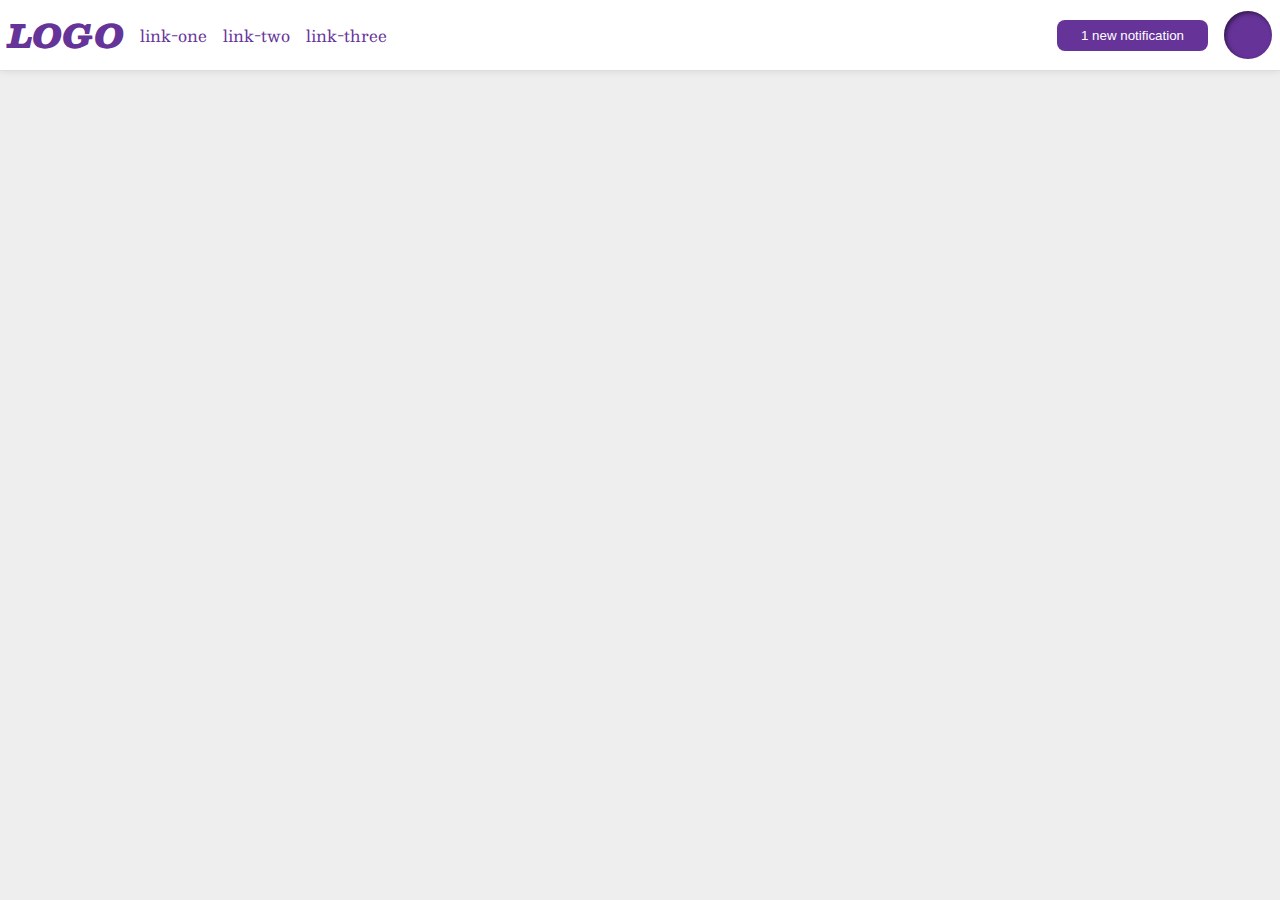
<file: flex/03-flex-header-2/index.html>
<!DOCTYPE html>
<html lang="en">
  <head>
    <meta charset="UTF-8">
    <meta http-equiv="X-UA-Compatible" content="IE=edge">
    <meta name="viewport" content="width=device-width, initial-scale=1.0">
    <title>Flex Header 2</title>
    <link rel="stylesheet" href="style.css">
  </head>
  <body>
    <div class="header">
      <div class="nav">
        <div class="logo">
          LOGO
        </div>
        <ul class="links">
          <li><a href="google.com">link-one</a></li>
          <li><a href="google.com">link-two</a></li>
          <li><a href="google.com">link-three</a></li>
      </ul>
    </div>
    <div class="noti">
      <button class="notifications">
        1 new notification
      </button>
      <div class="profile-image"></div>
    </div>
  </div>
  </body>
</html>
</file>
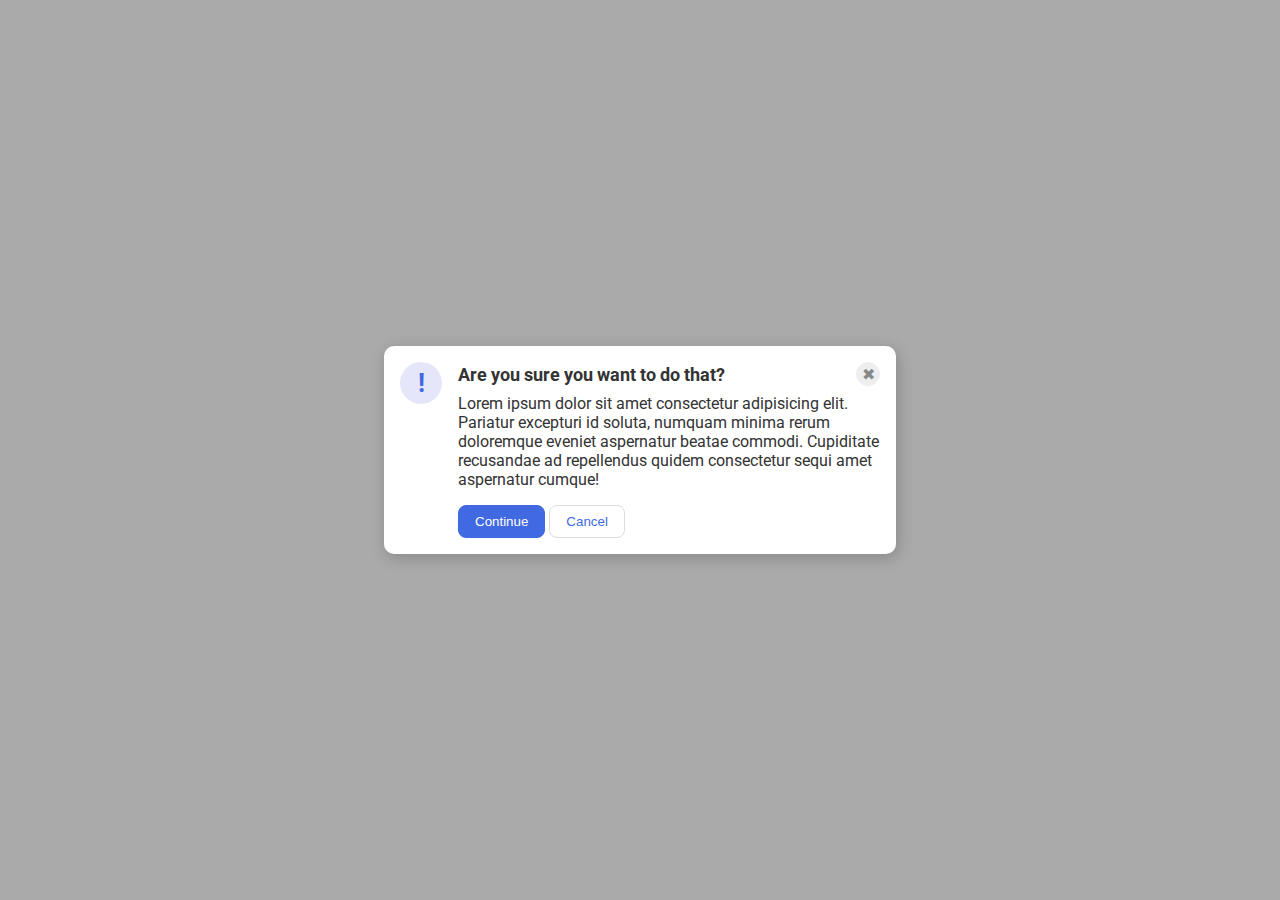
<file: flex/05-flex-modal/index.html>
<!DOCTYPE html>
<html lang="en">
  <head>
    <meta charset="UTF-8" />
    <meta http-equiv="X-UA-Compatible" content="IE=edge" />
    <meta name="viewport" content="width=device-width, initial-scale=1.0" />
    <link rel="stylesheet" href="style.css" />
    <title>Modal</title>
  </head>
  <body>
    <div class="modal">
      <div class="icon">!</div>
      <div class="container">
        <div class="header">
          Are you sure you want to do that?
          <button class="close-button">✖</button>
        </div>
        <div class="text">
          Lorem ipsum dolor sit amet consectetur adipisicing elit. Pariatur
          excepturi id soluta, numquam minima rerum doloremque eveniet
          aspernatur beatae commodi. Cupiditate recusandae ad repellendus quidem
          consectetur sequi amet aspernatur cumque!
        </div>
        <div class="buttons">
          <button class="continue">Continue</button>
          <button class="cancel">Cancel</button>
        </div>
      </div>
    </div>
  </body>
</html>
</file>
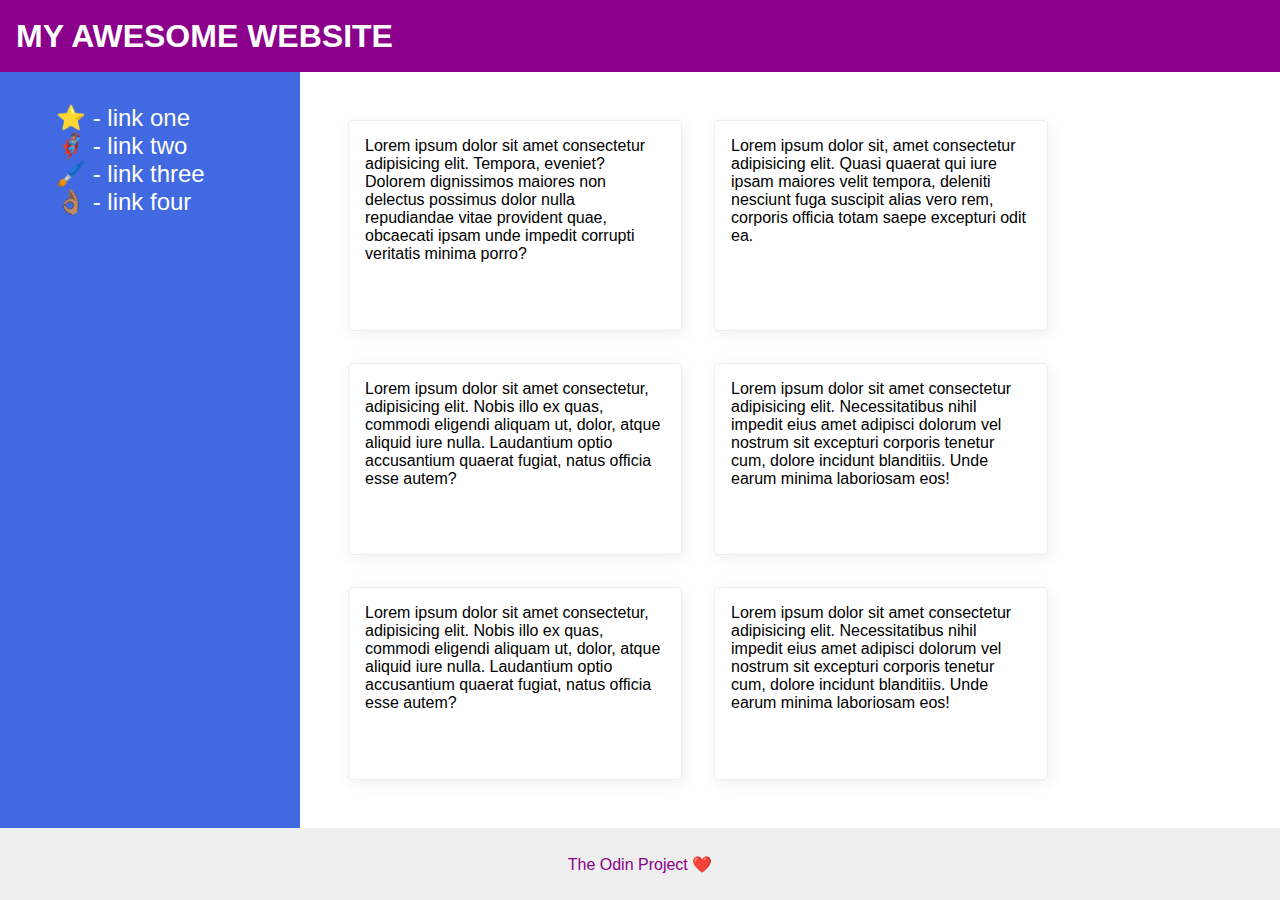
<file: flex/07-flex-layout-2/index.html>
<!DOCTYPE html>
<html lang="en">
  <head>
    <meta charset="UTF-8" />
    <meta http-equiv="X-UA-Compatible" content="IE=edge" />
    <meta name="viewport" content="width=device-width, initial-scale=1.0" />
    <title>The Holy Grail</title>
    <link rel="stylesheet" href="style.css" />
  </head>
  <body>
    <div class="header">MY AWESOME WEBSITE</div>
    <div class="container">
      <div class="sidebar">
        <ul>
          <li><a href="#">⭐ - link one</a></li>
          <li><a href="#">🦸🏽‍♂️ - link two</a></li>
          <li><a href="#">🖌️ - link three</a></li>
          <li><a href="#">👌🏽 - link four</a></li>
        </ul>
      </div>
      <div class="cards">
        <div class="card">
          Lorem ipsum dolor sit amet consectetur adipisicing elit. Tempora,
          eveniet? Dolorem dignissimos maiores non delectus possimus dolor nulla
          repudiandae vitae provident quae, obcaecati ipsam unde impedit
          corrupti veritatis minima porro?
        </div>
        <div class="card">
          Lorem ipsum dolor sit, amet consectetur adipisicing elit. Quasi
          quaerat qui iure ipsam maiores velit tempora, deleniti nesciunt fuga
          suscipit alias vero rem, corporis officia totam saepe excepturi odit
          ea.
        </div>
        <div class="card">
          Lorem ipsum dolor sit amet consectetur, adipisicing elit. Nobis illo
          ex quas, commodi eligendi aliquam ut, dolor, atque aliquid iure nulla.
          Laudantium optio accusantium quaerat fugiat, natus officia esse autem?
        </div>
        <div class="card">
          Lorem ipsum dolor sit amet consectetur adipisicing elit.
          Necessitatibus nihil impedit eius amet adipisci dolorum vel nostrum
          sit excepturi corporis tenetur cum, dolore incidunt blanditiis. Unde
          earum minima laboriosam eos!
        </div>
        <div class="card">
          Lorem ipsum dolor sit amet consectetur, adipisicing elit. Nobis illo
          ex quas, commodi eligendi aliquam ut, dolor, atque aliquid iure nulla.
          Laudantium optio accusantium quaerat fugiat, natus officia esse autem?
        </div>
        <div class="card">
          Lorem ipsum dolor sit amet consectetur adipisicing elit.
          Necessitatibus nihil impedit eius amet adipisci dolorum vel nostrum
          sit excepturi corporis tenetur cum, dolore incidunt blanditiis. Unde
          earum minima laboriosam eos!
        </div>
      </div>
    </div>
    <div class="footer">The Odin Project ❤️</div>
  </body>
</html>
</file>
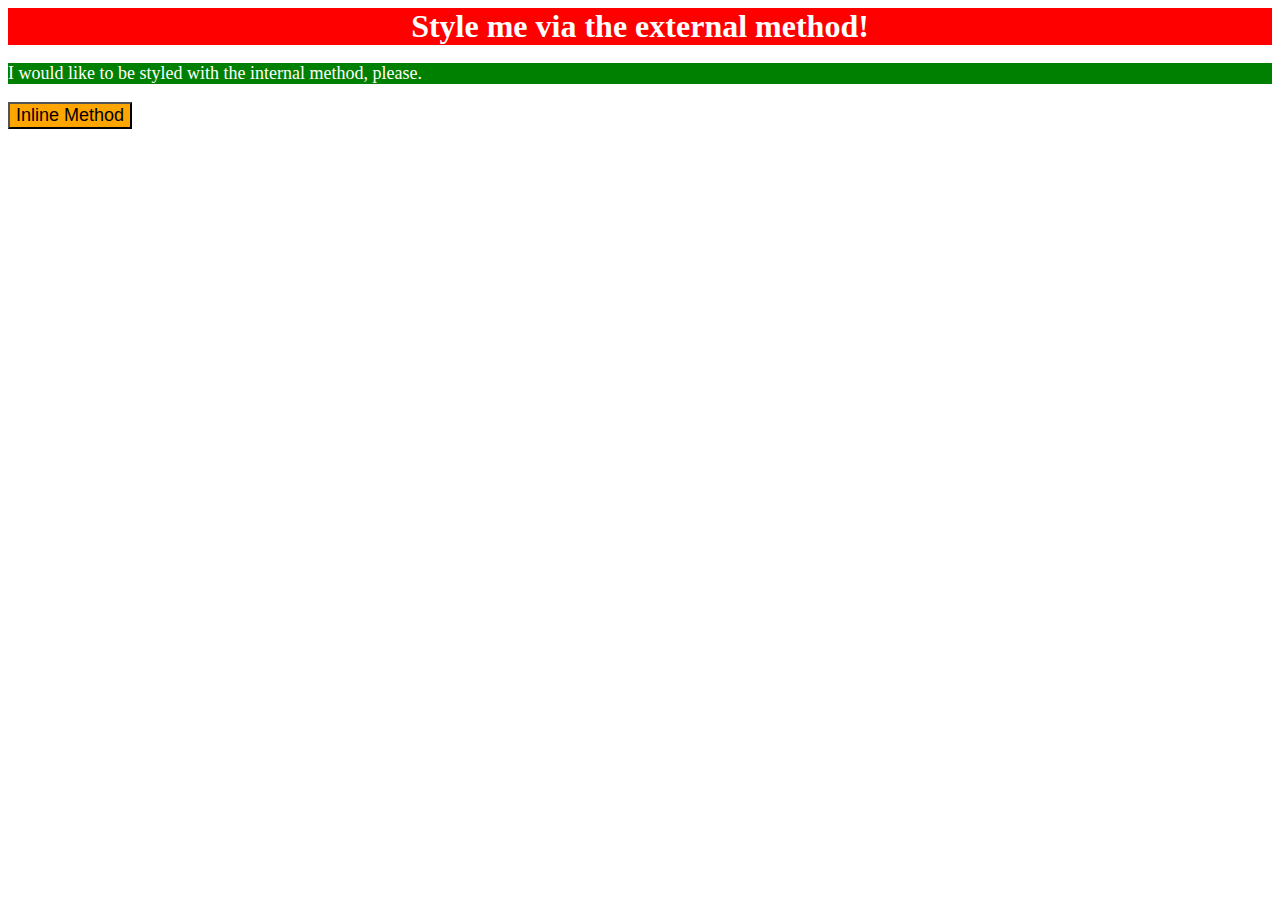
<file: foundations/01-css-methods/index.html>
<!DOCTYPE html>
<html lang="en">
  <head>
    <meta charset="UTF-8">
    <meta http-equiv="X-UA-Compatible" content="IE=edge">
    <meta name="viewport" content="width=device-width, initial-scale=1.0">
    <link rel="stylesheet" href="styles.css">
    <title>Methods for Adding CSS</title>
    <style>
      p{
        background-color: green;
        color: white;
        font-size: 18px;
      }
    </style>
  </head>
  <body>
    <div>Style me via the external method!</div>
    <p>I would like to be styled with the internal method, please.</p>
    <button style="background-color: orange; font-size: 18px;">Inline Method</button>
  </body>
</html>
</file>
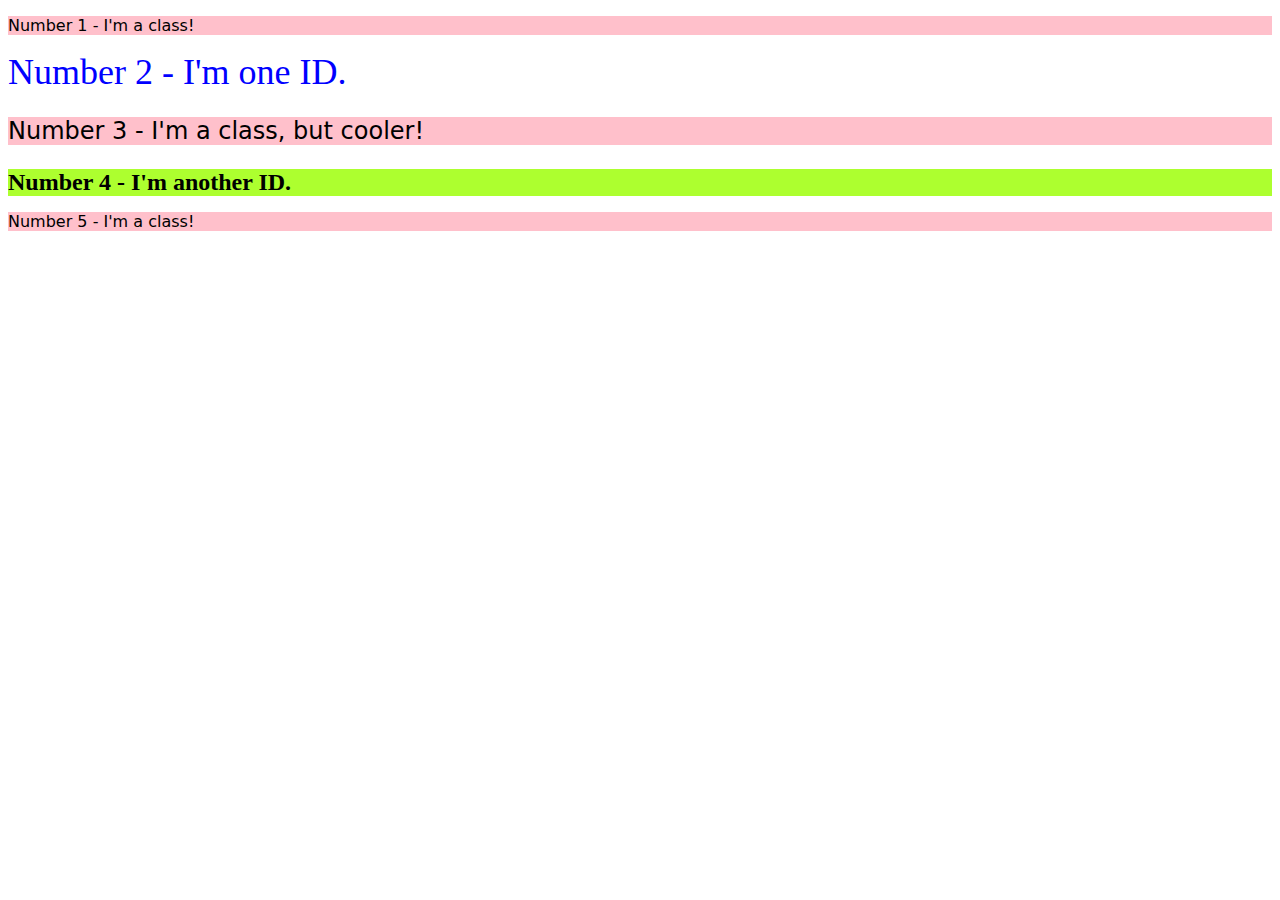
<file: foundations/02-class-id-selectors/index.html>
<!DOCTYPE html>
<html lang="en">
  <head>
    <meta charset="UTF-8">
    <meta http-equiv="X-UA-Compatible" content="IE=edge">
    <meta name="viewport" content="width=device-width, initial-scale=1.0">
    <title>Class and ID Selectors</title>
    <link rel="stylesheet" href="style.css">
  </head>
  <body>
    <p class="odd">Number 1 - I'm a class!</p>
    <div id="two">Number 2 - I'm one ID.</div>
    <p class="odd font">Number 3 - I'm a class, but cooler!</p>
    <div id="four">Number 4 - I'm another ID.</div>
    <p class="odd">Number 5 - I'm a class!</p>
  </body>
</html>
</file>
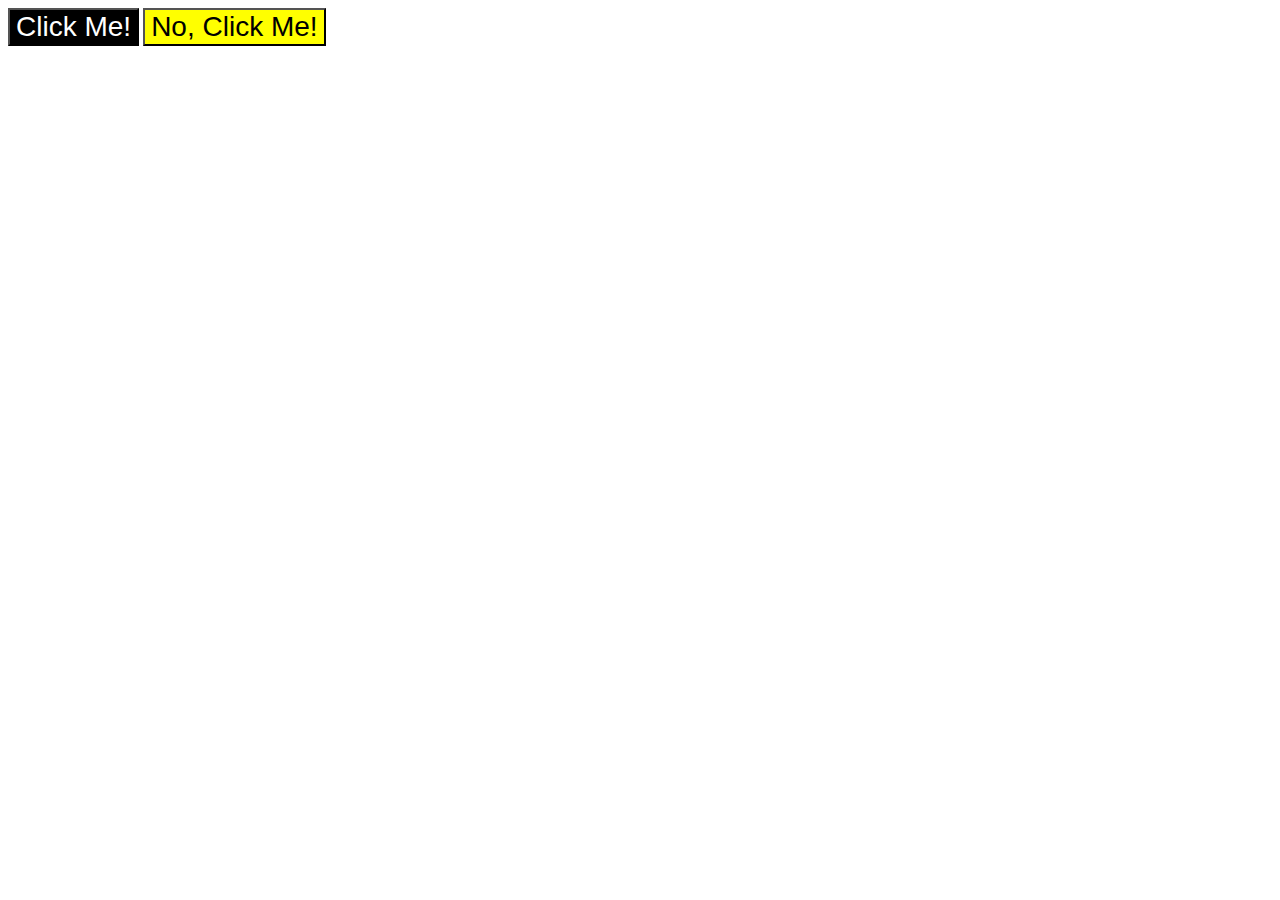
<file: foundations/03-grouping-selectors/index.html>
<!DOCTYPE html>
<html lang="en">
  <head>
    <meta charset="UTF-8">
    <meta http-equiv="X-UA-Compatible" content="IE=edge">
    <meta name="viewport" content="width=device-width, initial-scale=1.0">
    <title>Grouping Selectors</title>
    <link rel="stylesheet" href="style.css">
  </head>
  <body>
    <button class="button1">Click Me!</button>
    <button class="button2">No, Click Me!</button>
  </body>
</html>
</file>
<file: flex/03-flex-header-2/style.css>
/* this is some magical font-importing.  
you'll learn about it later. */
@import url('https://fonts.googleapis.com/css2?family=Besley:ital,wght@0,400;1,900&display=swap');

/* For this solution I didn't use justify-content: space-between on the whole container
and tried to apply to the individual div on the left side. Only created one div instead
of one for each sides, so that it would be easy to apply same gaps and alignments.
Solution should've started with me splitting elements into classes for each side
then applying display: flex, alignment and gap. Utilize space-between for consitant space
between divs. */


body {
  margin: 0;
  background: #eee;
  font-family: Besley, serif;
}

.header {
  background: white;
  border-bottom: 1px solid #ddd;
  box-shadow: 0 0 8px rgba(0,0,0,.1);
  display: flex;
  justify-content: space-between;
  padding: 8px ;
}

.nav, .noti{
  display: flex;
  align-items: center;
  gap: 16px;
}

.profile-image {
  background: rebeccapurple;
  box-shadow: inset 2px 2px 4px rgba(0,0,0,.5);
  border-radius: 50%;
  width: 48px;
  height: 48px;
}

.logo {
  color: rebeccapurple;
  font-size: 32px;
  font-weight: 900;
  font-style: italic;
}

button {
  border: none;
  border-radius: 8px;
  background: rebeccapurple;
  color: white;
  padding: 8px 24px;

}

a {
  /* this removes the line under our links */
  text-decoration: none;
  color: rebeccapurple;
}

ul {
  list-style-type: none;
  display: flex;
  justify-content: space-between;
  margin: 0;
  padding: 0;
  gap: 16px;
}
</file>
<file: flex/05-flex-modal/style.css>
@import url("https://fonts.googleapis.com/css2?family=Roboto:wght@400;700&display=swap");

/* Should use justify content more often instead of trying to use margin left/right for aligning. Revisit where to include display flex and
not spam it in every single class.  */

html,
body {
  height: 100%;
}

body {
  font-family: Roboto, sans-serif;
  margin: 0;
  background: #aaa;
  color: #333;
  /* I'll give you this one for free lol */
  display: flex;
  align-items: center;
  justify-content: center;
}

.modal {
  background: white;
  width: 480px;
  border-radius: 10px;
  box-shadow: 2px 4px 16px rgba(0, 0, 0, 0.2);
  display: flex;
  gap: 16px;
  padding: 16px;
}

.icon {
  color: royalblue;
  font-size: 26px;
  font-weight: 700;
  background: lavender;
  width: 42px;
  height: 42px;
  border-radius: 50%;
  display: flex;
  align-items: center;
  justify-content: center;
  flex-shrink: 0;
}

.close-button {
  background: #eee;
  border-radius: 50%;
  color: #888;
  font-weight: 400;
  font-size: 16px;
  height: 24px;
  width: 24px;
  display: flex;
  align-items: center;
  justify-content: center;
  border: 1px solid #eee;
  padding: 0;
}

button {
  cursor: pointer;
  padding: 8px 16px;
  border-radius: 8px;
}

button.continue {
  background: royalblue;
  border: 1px solid royalblue;
  color: white;
}

button.cancel {
  background: white;
  border: 1px solid #ddd;
  color: royalblue;
}

.header {
  display: flex;
  align-items: center;
  justify-content: space-between;
  font-size: 18px;
  font-weight: 700;
  margin-bottom: 8px;
}

.text {
  margin-bottom: 16px;
}
</file>
<file: flex/07-flex-layout-2/style.css>
body {
  font-family: -apple-system, BlinkMacSystemFont, "Segoe UI", Roboto, Oxygen,
    Ubuntu, Cantarell, "Open Sans", "Helvetica Neue", sans-serif;
  margin: 0;
  min-height: 100vh;
  display: flex;
  flex-direction: column;
}

.header {
  height: 72px;
  background: darkmagenta;
  color: white;
  font-size: 32px;
  font-weight: 900;
  display: flex;
  align-items: center;
  padding-left: 16px;
}

.footer {
  height: 72px;
  background: #eee;
  color: darkmagenta;
  display: flex;
  justify-content: center;
  align-items: center;
}

.sidebar {
  width: 300px;
  background: royalblue;
  box-sizing: border-box;
  flex-shrink: 0;
  padding: 16px;
}

.card {
  border: 1px solid #eee;
  box-shadow: 2px 4px 16px rgba(0, 0, 0, 0.06);
  border-radius: 4px;
}

.container {
  flex: 5;
  display: flex;
}

ul {
  list-style-type: none;
}

a,
a:visited,
a:active {
  text-decoration: none;
  color: white;
  font-size: 24px;
}

.cards {
  display: flex;
  flex-wrap: wrap;
  padding: 32px;
}

.card {
  width: 300px;
  padding: 16px;
  margin: 16px;
}
</file>
<file: foundations/01-css-methods/styles.css>
div {
     background-color: red;
     color: white;
     font-size: 32px;
     text-align: center;
     font-weight: bold;
}
</file>
<file: foundations/02-class-id-selectors/style.css>
.odd{
    background-color: pink;
    font-family: Verdana, "DejaVu Sans", sans-serif;
}

#two{
    color: blue;
    font-size: 36px;
}

.font{
    font-size: 24px;
}

#four{
    background-color: greenyellow;
    font-size: 24px;
    font-weight: bold;
}
</file>
<file: foundations/03-grouping-selectors/style.css>
.button1, .button2{
    font-size: 28px;
    font-family: "Helvetica", 'Times New Roman', sans-serif;
}

.button1{
    background-color: black;
    color: white;
}

.button2{
    background-color: yellow;
}
</file>
